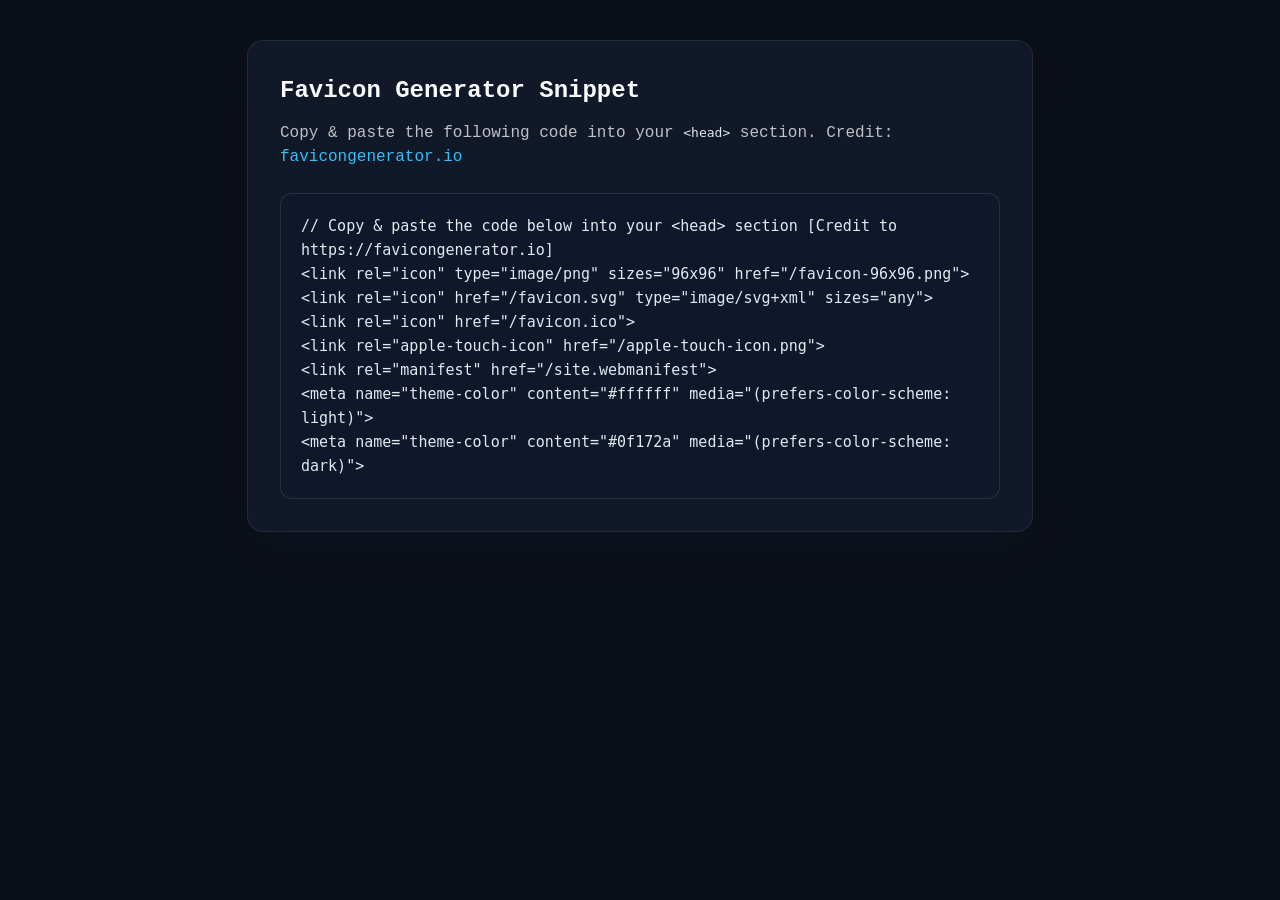
<file: favicon-code.html>
<!doctype html>
<html lang="en">
<head>
  <meta charset="utf-8">
  <title>Favicon Generator Snippet</title>
  <style>
    :root {
      font-family: ui-monospace, SFMono-Regular, Consolas, 'Liberation Mono', Menlo, monospace;
      background: #0b0f17;
      color: #f8fafc;
      line-height: 1.5;
    }
    body {
      margin: 0;
      padding: 2.5rem 1.25rem 3rem;
      display: flex;
      justify-content: center;
    }
    main {
      max-width: 720px;
      width: 100%;
      background: #111827;
      border: 1px solid rgba(248, 250, 252, 0.08);
      border-radius: 16px;
      padding: 2rem;
      box-shadow: 0 20px 40px rgba(15, 23, 42, 0.4);
    }
    h1 {
      margin: 0 0 0.75rem;
      font-size: 1.5rem;
      font-weight: 600;
    }
    p {
      margin: 0 0 1.5rem;
      color: rgba(248, 250, 252, 0.75);
    }
    pre {
      margin: 0;
      background: #0f172a;
      border-radius: 12px;
      padding: 1.25rem;
      border: 1px solid rgba(248, 250, 252, 0.1);
      overflow-x: auto;
      font-size: 0.9375rem;
      line-height: 1.6;
      white-space: pre-wrap;
    }
    code {
      color: #e2e8f0;
    }
    a {
      color: #38bdf8;
      text-decoration: none;
    }
    a:hover {
      text-decoration: underline;
    }
  </style>
</head>
<body>
  <main>
    <h1>Favicon Generator Snippet</h1>
    <p>Copy &amp; paste the following code into your <code>&lt;head&gt;</code> section. Credit: <a href="https://favicongenerator.io" target="_blank" rel="noopener noreferrer">favicongenerator.io</a></p>
    <pre><code>// Copy &amp; paste the code below into your &lt;head&gt; section [Credit to https://favicongenerator.io]
&lt;link rel=&quot;icon&quot; type=&quot;image/png&quot; sizes=&quot;96x96&quot; href=&quot;/favicon-96x96.png&quot;&gt;
&lt;link rel=&quot;icon&quot; href=&quot;/favicon.svg&quot; type=&quot;image/svg+xml&quot; sizes=&quot;any&quot;&gt;
&lt;link rel=&quot;icon&quot; href=&quot;/favicon.ico&quot;&gt;
&lt;link rel=&quot;apple-touch-icon&quot; href=&quot;/apple-touch-icon.png&quot;&gt;
&lt;link rel=&quot;manifest&quot; href=&quot;/site.webmanifest&quot;&gt;
&lt;meta name=&quot;theme-color&quot; content=&quot;#ffffff&quot; media=&quot;(prefers-color-scheme: light)&quot;&gt;
&lt;meta name=&quot;theme-color&quot; content=&quot;#0f172a&quot; media=&quot;(prefers-color-scheme: dark)&quot;&gt;
</code></pre>
  </main>
</body>
</html>
</file>
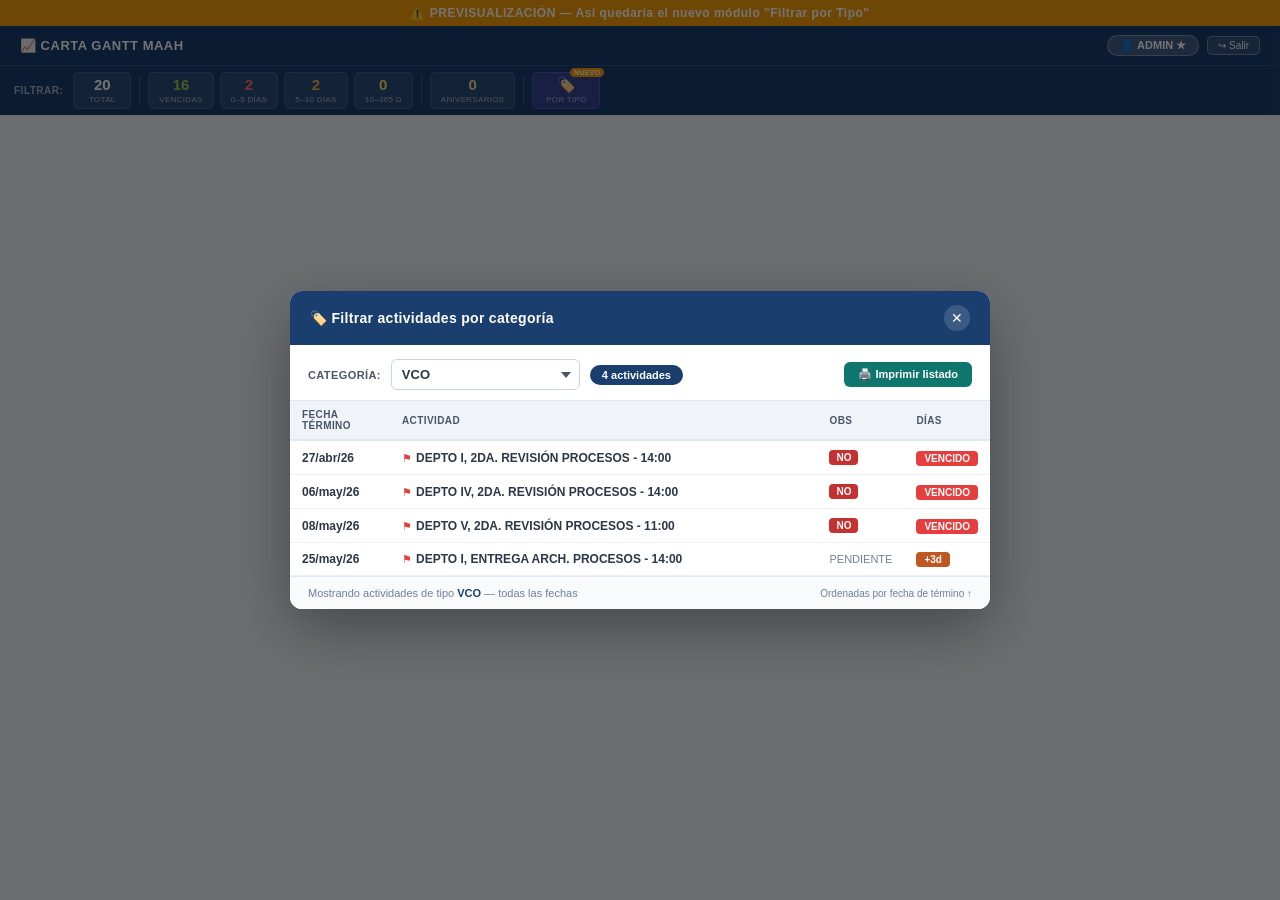
<file: mockup_filtro_tipo.html>
<!DOCTYPE html>
<html lang="es">
<head>
<meta charset="UTF-8">
<meta name="viewport" content="width=device-width, initial-scale=1.0">
<title>Mockup – Filtro por Tipo</title>
<style>
*{box-sizing:border-box;margin:0;padding:0;}
body{font-family:'Segoe UI',Arial,sans-serif;background:#eef2f7;}

/* ── HEADER ── */
.app-header{background:#1a3f6f;color:#fff;padding:9px 20px;display:flex;align-items:center;justify-content:space-between;}
.app-header h1{font-size:13px;font-weight:700;letter-spacing:.5px;}
.user-badge{background:rgba(255,255,255,.18);border:1px solid rgba(255,255,255,.3);padding:3px 12px;border-radius:20px;font-size:11px;font-weight:600;}

/* ── STATS BAR ── */
.stats-bar{background:#1a3f6f;padding:6px 14px;display:flex;align-items:center;gap:6px;flex-wrap:wrap;border-top:1px solid rgba(255,255,255,.1);}
.filter-label{color:rgba(255,255,255,.6);font-size:10px;font-weight:700;text-transform:uppercase;letter-spacing:.5px;margin-right:4px;}
.stat-card{background:rgba(255,255,255,.08);border:1px solid rgba(255,255,255,.12);border-radius:6px;padding:4px 10px;cursor:pointer;display:flex;flex-direction:column;align-items:center;min-width:58px;transition:all .15s;}
.stat-card:hover{background:rgba(255,255,255,.18);}
.stat-card .val{font-size:15px;font-weight:800;line-height:1.1;color:#fff;}
.stat-card .lbl{font-size:8px;color:rgba(255,255,255,.6);margin-top:1px;text-transform:uppercase;letter-spacing:.3px;text-align:center;}
.stat-venc .val{color:#9DCB47;}
.stat-rojo .val{color:#ff6b6b;}
.stat-naranja .val{color:#ffa94d;}
.stat-amarillo .val{color:#ffe066;}
.stat-aniv .val{color:#ffe082;}
.stat-divider{width:1px;height:28px;background:rgba(255,255,255,.15);margin:0 2px;}

/* ── NUEVO BOTÓN "POR TIPO" ── */
.stat-card-tipo{
  background:rgba(139,92,246,.25);
  border:1px solid rgba(139,92,246,.5);
  border-radius:6px;
  padding:4px 12px;
  cursor:pointer;
  display:flex;
  flex-direction:column;
  align-items:center;
  min-width:68px;
  transition:all .15s;
  position:relative;
}
.stat-card-tipo:hover{background:rgba(139,92,246,.45);transform:translateY(-1px);}
.stat-card-tipo .val{font-size:15px;font-weight:800;line-height:1.1;color:#d8b4fe;}
.stat-card-tipo .lbl{font-size:8px;color:rgba(216,180,254,.8);margin-top:1px;text-transform:uppercase;letter-spacing:.3px;text-align:center;}
.stat-card-tipo .new-badge{position:absolute;top:-5px;right:-5px;background:#f59e0b;color:#fff;font-size:7px;font-weight:800;padding:1px 4px;border-radius:8px;letter-spacing:.3px;}

/* ── MODAL OVERLAY ── */
.modal-overlay{position:fixed;inset:0;background:rgba(0,0,0,.55);z-index:9999;display:flex;align-items:center;justify-content:center;}
.modal-box{background:#fff;border-radius:12px;width:700px;max-width:95vw;max-height:88vh;display:flex;flex-direction:column;box-shadow:0 20px 60px rgba(0,0,0,.35);}

/* header del modal */
.modal-head{background:#1a3f6f;color:#fff;padding:14px 20px;border-radius:12px 12px 0 0;display:flex;align-items:center;justify-content:space-between;}
.modal-head h3{font-size:14px;font-weight:700;letter-spacing:.3px;}
.modal-head .close-btn{background:rgba(255,255,255,.15);border:none;color:#fff;width:26px;height:26px;border-radius:50%;cursor:pointer;font-size:14px;display:flex;align-items:center;justify-content:center;}

/* controles */
.modal-controls{padding:14px 18px 10px;border-bottom:1px solid #e2e8f0;display:flex;align-items:center;gap:10px;flex-wrap:wrap;}
.ctrl-label{font-size:11px;font-weight:700;color:#4a5568;text-transform:uppercase;letter-spacing:.4px;}
.tipo-select{font-size:13px;padding:7px 28px 7px 10px;border:1.5px solid #cbd5e0;border-radius:6px;color:#2d3748;font-weight:600;background:#fff;cursor:pointer;min-width:180px;appearance:none;background-image:url("data:image/svg+xml;charset=utf-8,%3Csvg xmlns='http://www.w3.org/2000/svg' width='10' height='6' viewBox='0 0 10 6'%3E%3Cpath fill='%234a5568' d='M0 0l5 6 5-6z'/%3E%3C/svg%3E");background-repeat:no-repeat;background-position:right 8px center;}
.tipo-select:focus{outline:none;border-color:#1a3f6f;}
.count-badge{background:#1a3f6f;color:#fff;font-size:11px;font-weight:700;padding:4px 12px;border-radius:20px;}
.btn-print{background:#0f766e;color:#fff;border:none;border-radius:6px;padding:6px 14px;font-size:11px;font-weight:700;cursor:pointer;display:flex;align-items:center;gap:5px;margin-left:auto;}
.btn-print:hover{background:#0a5240;}

/* tabla resultados */
.modal-body{overflow-y:auto;flex:1;}
.res-table{width:100%;border-collapse:collapse;}
.res-table thead th{background:#f0f4f8;color:#4a5568;font-size:10px;font-weight:700;text-transform:uppercase;letter-spacing:.4px;padding:8px 12px;border-bottom:2px solid #e2e8f0;text-align:left;position:sticky;top:0;}
.res-table thead th:nth-child(1){width:100px;}
.res-table thead th:nth-child(2){width:auto;}
.res-table thead th:nth-child(3){width:80px;}
.res-table thead th:nth-child(4){width:70px;}
.res-table tbody tr{border-bottom:1px solid #f0f0f0;transition:background .1s;}
.res-table tbody tr:hover{background:#f8fafc;}
.res-table tbody td{padding:9px 12px;font-size:12px;color:#2d3748;vertical-align:middle;}
.td-fecha{font-weight:700;color:#1a3f6f;white-space:nowrap;}
.td-act{font-weight:600;}
.td-flag{color:#e53e3e;font-size:11px;margin-right:4px;}
.td-obs-no{background:#c53030;color:#fff;font-weight:700;font-size:10px;padding:2px 7px;border-radius:4px;display:inline-block;}
.td-obs-si{background:#276749;color:#fff;font-weight:700;font-size:10px;padding:2px 7px;border-radius:4px;display:inline-block;}
.td-obs-txt{color:#718096;font-size:11px;}
.dias-badge{font-size:10px;font-weight:700;padding:2px 8px;border-radius:4px;white-space:nowrap;}
.dias-venc{background:#e53e3e;color:#fff;}
.dias-ok{background:#276749;color:#fff;}
.dias-warn{background:#dd6b20;color:#fff;}
.dias-near{background:#c05621;color:#fff;}

/* footer */
.modal-foot{padding:10px 18px;border-top:1px solid #e2e8f0;display:flex;align-items:center;justify-content:space-between;background:#f8fafc;border-radius:0 0 12px 12px;}
.foot-info{font-size:11px;color:#718096;}
.foot-info strong{color:#1a3f6f;}

/* ── MOCKUP LABEL ── */
.mockup-banner{background:#f59e0b;color:#fff;text-align:center;padding:6px;font-size:12px;font-weight:700;letter-spacing:.5px;}
</style>
</head>
<body>

<div class="mockup-banner">⚠️ PREVISUALIZACIÓN — Así quedaría el nuevo módulo "Filtrar por Tipo"</div>

<!-- HEADER -->
<div class="app-header">
  <h1>📈 CARTA GANTT MAAH</h1>
  <div style="display:flex;gap:8px;align-items:center;">
    <span class="user-badge">👤 ADMIN ★</span>
    <button style="background:rgba(255,255,255,.1);border:1px solid rgba(255,255,255,.3);color:#fff;padding:3px 10px;border-radius:5px;font-size:10px;cursor:pointer;">↪ Salir</button>
  </div>
</div>

<!-- STATS BAR — con el nuevo botón -->
<div class="stats-bar">
  <span class="filter-label">Filtrar:</span>

  <div class="stat-card stat-total">
    <span class="val">20</span>
    <span class="lbl">Total</span>
  </div>
  <div class="stat-divider"></div>
  <div class="stat-card stat-venc">
    <span class="val">16</span>
    <span class="lbl">Vencidas</span>
  </div>
  <div class="stat-card stat-rojo">
    <span class="val">2</span>
    <span class="lbl">0–5 días</span>
  </div>
  <div class="stat-card stat-naranja">
    <span class="val">2</span>
    <span class="lbl">5–10 días</span>
  </div>
  <div class="stat-card stat-amarillo">
    <span class="val">0</span>
    <span class="lbl">10–365 d</span>
  </div>
  <div class="stat-divider"></div>
  <div class="stat-card stat-aniv">
    <span class="val">0</span>
    <span class="lbl">Aniversarios</span>
  </div>
  <div class="stat-divider"></div>

  <!-- ★ NUEVO BOTÓN ★ -->
  <div class="stat-card-tipo" onclick="document.getElementById('modal-tipo').style.display='flex'">
    <span class="new-badge">NUEVO</span>
    <span class="val">🏷️</span>
    <span class="lbl">Por Tipo</span>
  </div>
</div>

<!-- ══════════════════════════════════════
     MODAL FILTRAR POR TIPO
══════════════════════════════════════ -->
<div class="modal-overlay" id="modal-tipo">
  <div class="modal-box">

    <!-- Cabecera -->
    <div class="modal-head">
      <h3>🏷️ Filtrar actividades por categoría</h3>
      <button class="close-btn" onclick="document.getElementById('modal-tipo').style.display='none'">✕</button>
    </div>

    <!-- Controles: dropdown + contador + imprimir -->
    <div class="modal-controls">
      <span class="ctrl-label">Categoría:</span>
      <select class="tipo-select" id="sel-tipo" onchange="filtrarTipo()">
        <option value="">— Selecciona un tipo —</option>
        <option value="revision">Revisión</option>
        <option value="vco" selected>VCO</option>
        <option value="entrega">ENTREGA</option>
        <option value="clases">Clases</option>
        <option value="otro">Otro</option>
      </select>
      <span class="count-badge" id="cnt-badge">4 actividades</span>
      <button class="btn-print" onclick="alert('🖨️ Se abriría la vista de impresión con estas actividades')">
        🖨️ Imprimir listado
      </button>
    </div>

    <!-- Tabla de resultados -->
    <div class="modal-body">
      <table class="res-table">
        <thead>
          <tr>
            <th>Fecha término</th>
            <th>Actividad</th>
            <th>OBS</th>
            <th>Días</th>
          </tr>
        </thead>
        <tbody id="tabla-tipo">
          <!-- Datos de ejemplo para VCO -->
          <tr>
            <td class="td-fecha">27/abr/26</td>
            <td><span class="td-flag">⚑</span><span class="td-act">DEPTO I, 2DA. REVISIÓN PROCESOS - 14:00</span></td>
            <td><span class="td-obs-no">NO</span></td>
            <td><span class="dias-badge dias-venc">VENCIDO</span></td>
          </tr>
          <tr>
            <td class="td-fecha">06/may/26</td>
            <td><span class="td-flag">⚑</span><span class="td-act">DEPTO IV, 2DA. REVISIÓN PROCESOS - 14:00</span></td>
            <td><span class="td-obs-no">NO</span></td>
            <td><span class="dias-badge dias-venc">VENCIDO</span></td>
          </tr>
          <tr>
            <td class="td-fecha">08/may/26</td>
            <td><span class="td-flag">⚑</span><span class="td-act">DEPTO V, 2DA. REVISIÓN PROCESOS - 11:00</span></td>
            <td><span class="td-obs-no">NO</span></td>
            <td><span class="dias-badge dias-venc">VENCIDO</span></td>
          </tr>
          <tr>
            <td class="td-fecha">25/may/26</td>
            <td><span class="td-flag">⚑</span><span class="td-act">DEPTO I, ENTREGA ARCH. PROCESOS - 14:00</span></td>
            <td><span class="td-obs-txt">PENDIENTE</span></td>
            <td><span class="dias-badge dias-near">+3d</span></td>
          </tr>
        </tbody>
      </table>
    </div>

    <!-- Footer -->
    <div class="modal-foot">
      <span class="foot-info">Mostrando actividades de tipo <strong>VCO</strong> — todas las fechas</span>
      <span class="foot-info" style="color:#718096;font-size:10px;">Ordenadas por fecha de término ↑</span>
    </div>

  </div>
</div>

<script>
// Interactividad mínima para el mockup
function filtrarTipo(){
  const v = document.getElementById('sel-tipo').value;
  const labels = {
    revision:'Revisión', vco:'VCO', entrega:'ENTREGA', clases:'Clases', otro:'Otro', '':'—'
  };
  const counts = {revision:8, vco:4, entrega:3, clases:2, otro:5, '':0};
  document.getElementById('cnt-badge').textContent =
    v ? (counts[v]||2)+' actividades' : '— elige categoría';
  const foot = document.querySelector('.foot-info strong');
  if(foot) foot.textContent = labels[v]||'—';
}
</script>
</body>
</html>
</file>
